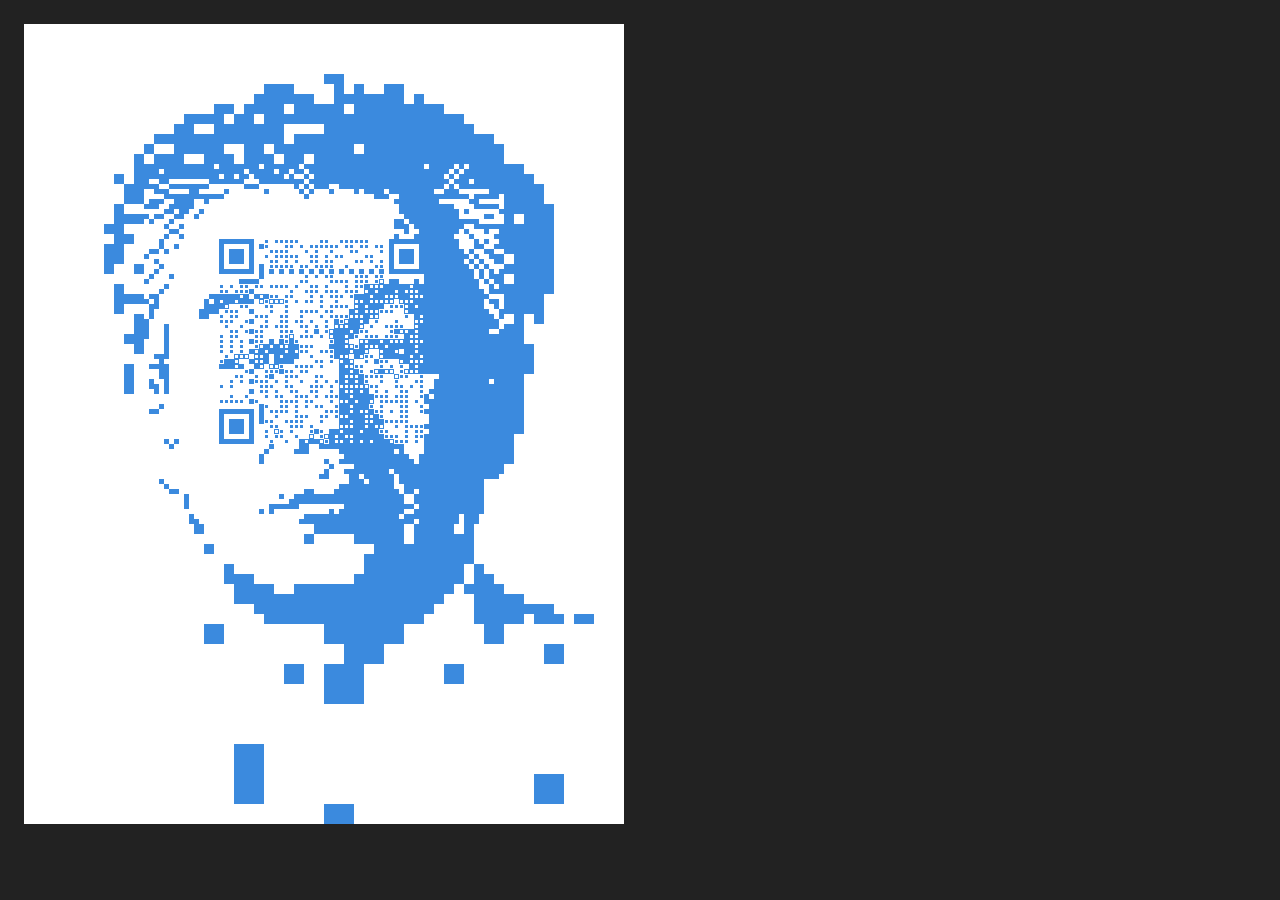
<file: cover.html>
<!DOCTYPE html>
<html lang="ja">
<head>
  <meta charset="UTF-8">
  <title>Cover Design</title>
  <style>
    * { margin: 0; padding: 0; box-sizing: border-box; }
    body { background: #222; display: flex; flex-direction: row; align-items: flex-start; gap: 24px; padding: 24px; }
    canvas { display: block; flex-shrink: 0; }
    #controls { display: none; }
    #controls label { font-family: monospace; font-size: 11px; color: #aaa; display: block; margin-bottom: 4px; }
    #controls input[type=range] { width: 180px; display: block; }
  </style>
</head>
<body>
  <div id="controls">
    <div><label>Zone1境界 (5px→10px): <span id="v0">178</span>px</label><input type="range" min="50" max="500" value="178" id="s0"></div>
    <div><label>Zone2境界 (10px→20px): <span id="v1">277</span>px</label><input type="range" min="50" max="500" value="277" id="s1"></div>
    <div><label>Zone3境界 (20px→30px): <span id="v2">355</span>px</label><input type="range" min="50" max="500" value="355" id="s2"></div>
    <div><label>Zone4境界 (30px→30px): <span id="v3">459</span>px</label><input type="range" min="50" max="500" value="459" id="s3"></div>
  </div>
  <script src="p5.min.js"></script>
  <script src="cover.js"></script>
</body>
</html>
</file>
